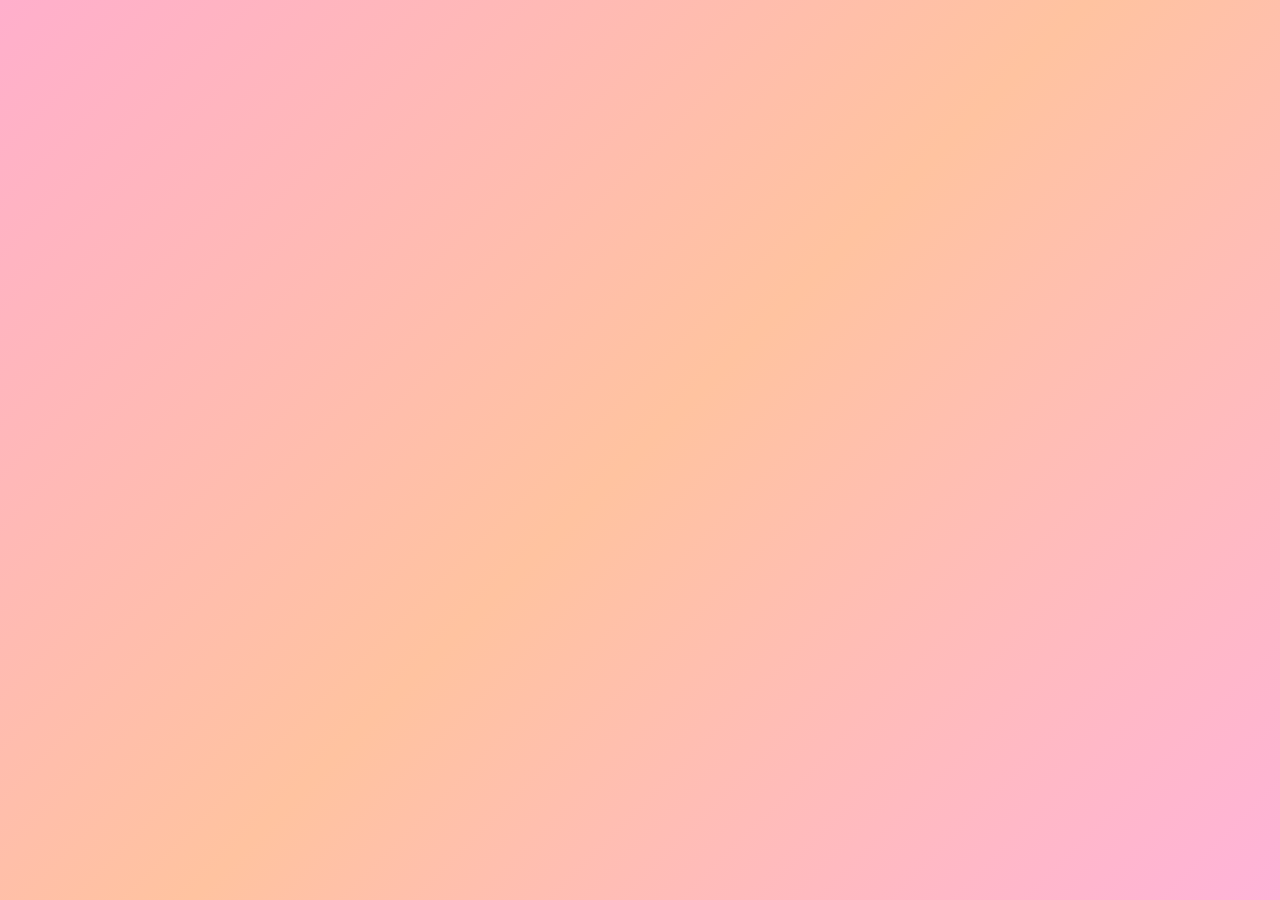
<file: index.html>
<!DOCTYPE html>
<html lang="en">
  <head>
    <meta charset="UTF-8" />
    <meta name="viewport" content="width=device-width, initial-scale=1.0" />
    <title>Assignments Title Page</title>
    <link rel="stylesheet" href="index.css" />
  </head>
  <body>
    <section class="tabs-container">
      <div class="tab" id="assignment1" style="--order: 1">Assignment 1</div>
      <div class="tab" id="assignment2" style="--order: 2">Assignment 2</div>
      <div class="tab" id="assignment3" style="--order: 3">Assignment 3</div>
      <div class="tab" id="assignment4" style="--order: 4">Assignment 4</div>
      <div class="tab" id="assignment5" style="--order: 5">Assignment 5</div>
      <div class="tab" id="assignment6" style="--order: 6">Assignment 6</div>
    </section>

    <div id="preview" class="preview"></div>
    <script src="index.js"></script>
  </body>
</html>
</file>
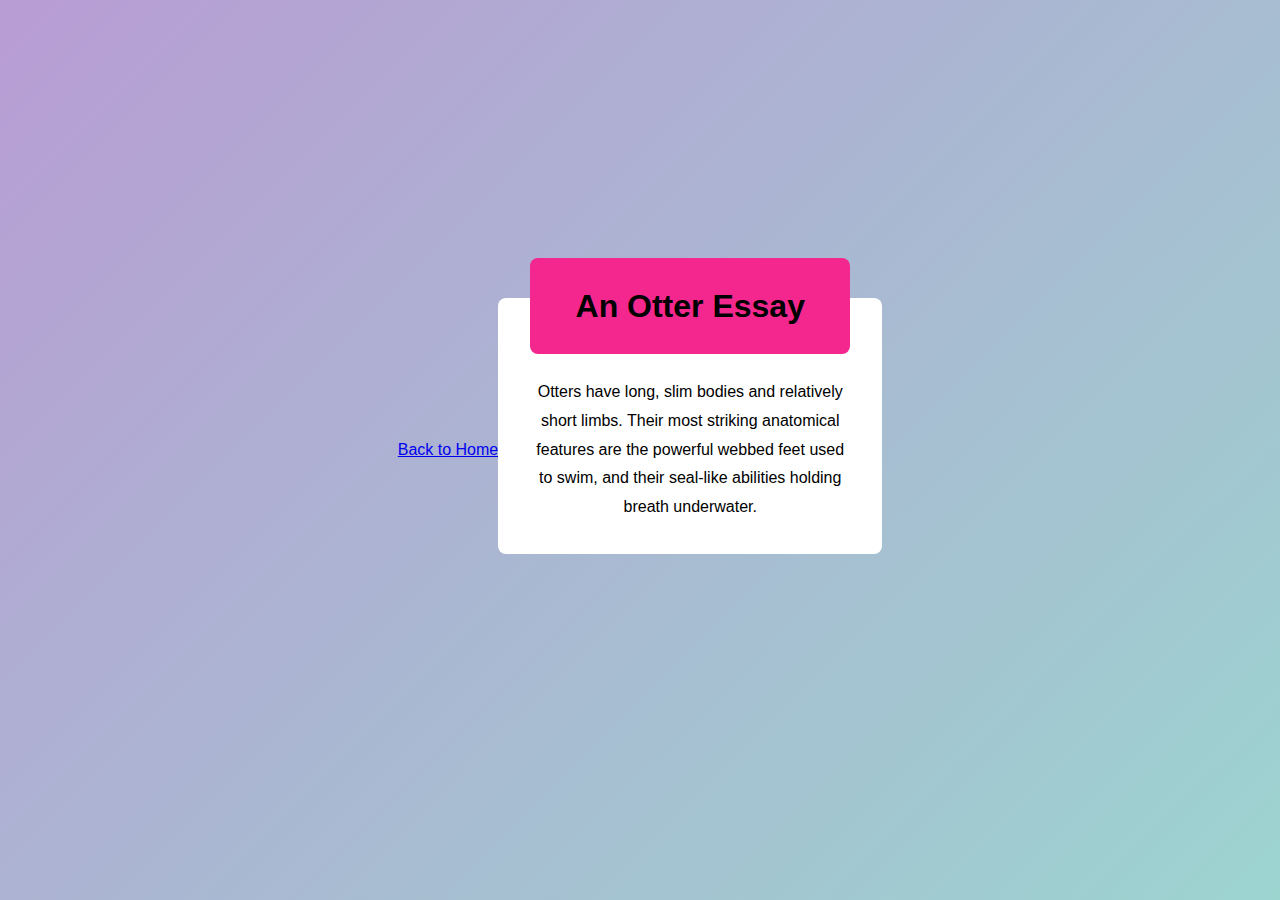
<file: assignment1.html>
<!DOCTYPE html>
<html lang="en">
  <head>
    <meta charset="UTF-8" />
    <meta name="viewport" content="width=*, initial-scale=1.0" />
    <title>OTTER</title>
    <link rel="stylesheet" href="assignment1.css" />
  </head>
  <body>
    <a href="index.html">Back to Home</a>
    <div class="card">
      <header class="card header">
        <h1>An Otter Essay</h1>
      </header>
      <main class="card-content">
        <p>
          Otters have long, slim bodies and relatively short limbs. Their most
          striking anatomical features are the powerful webbed feet used to
          swim, and their seal-like abilities holding breath underwater.
        </p>
      </main>
    </div>
  </body>
</html>
</file>
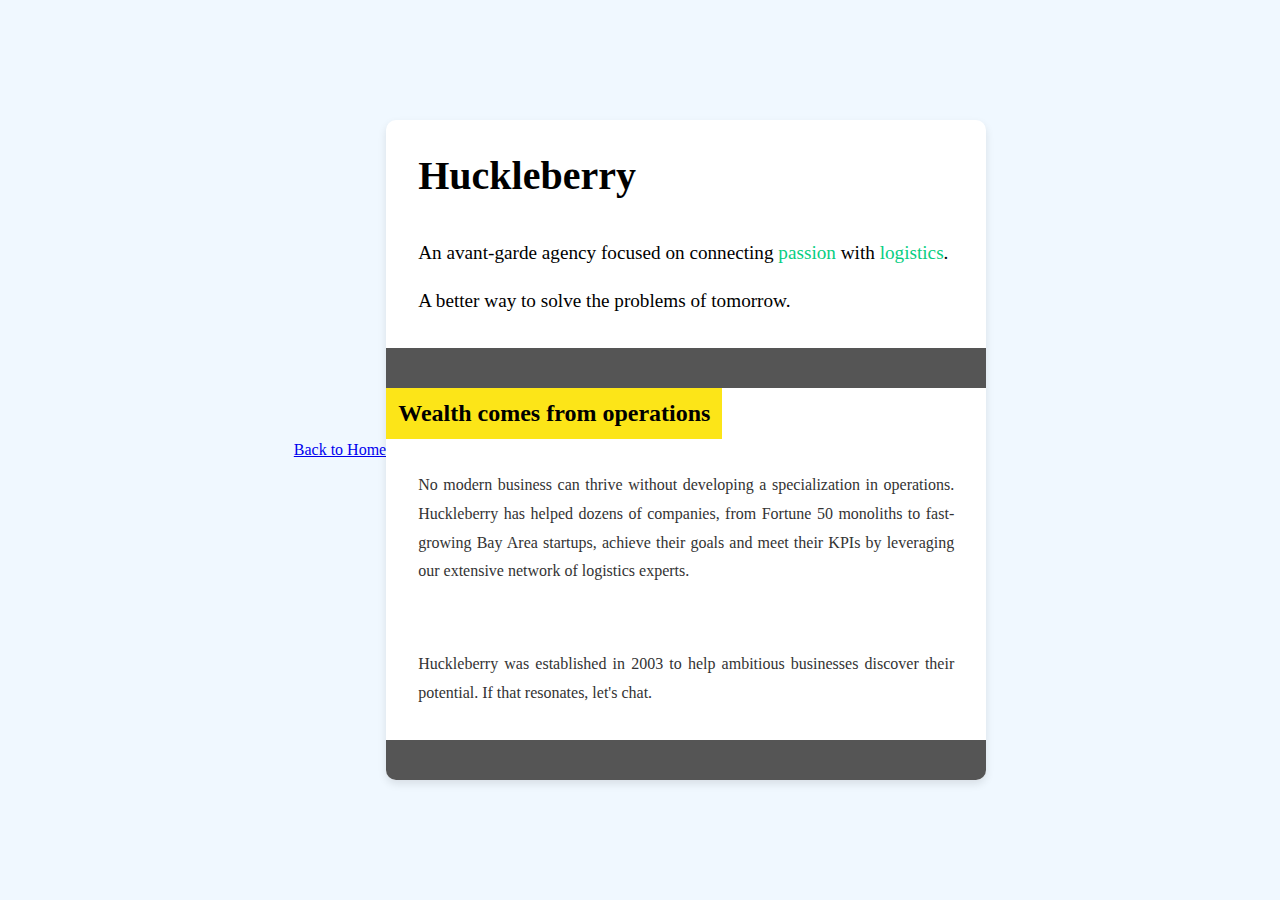
<file: assignment2.html>
<!DOCTYPE html>
<html lang="en">
  <head>
    <meta charset="UTF-8" />
    <meta name="viewport" content="width=device-width, initial-scale=1.0" />
    <title>HUCKLEBERRY</title>
    <link rel="stylesheet" href="assignment2.css" />
  </head>
  <body>
    <a href="index.html">Back to Home</a>

    <section class="container-main">
      <header class="container-header">
        <h1>Huckleberry</h1>
        <p>
          An avant-garde agency focused on connecting
          <span class="colored">passion</span> with
          <span class="colored">logistics</span>.
        </p>
        <p>A better way to solve the problems of tomorrow.</p>
      </header>

      <div class="grey-area"></div>

      <main>
        <section class="container-two">
          <h2>
            <span class="yellow-area"> Wealth comes from operations</span>
          </h2>
          <p>
            No modern business can thrive without developing a specialization in
            operations. Huckleberry has helped dozens of companies, from Fortune
            50 monoliths to fast-growing Bay Area startups, achieve their goals
            and meet their KPIs by leveraging our extensive network of logistics
            experts.
          </p>

          <p>
            Huckleberry was established in 2003 to help ambitious businesses
            discover their potential. If that resonates, let's chat.
          </p>
        </section>
        <div class="grey-area"></div>
      </main>
    </section>
  </body>
</html>
</file>
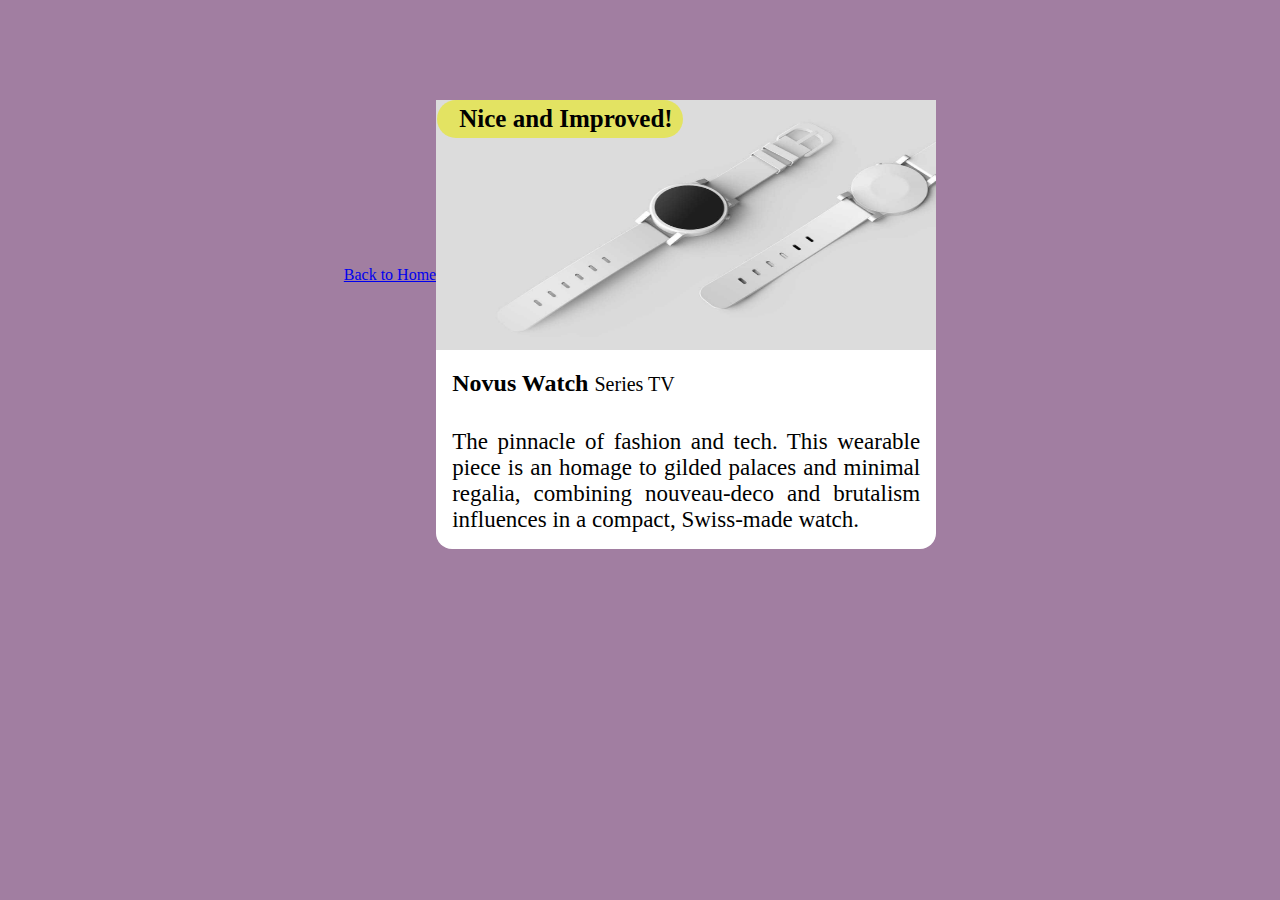
<file: assignment3.html>
<!DOCTYPE html>
<html lang="en">
  <head>
    <meta charset="UTF-8" />
    <meta name="viewport" content="width=device-width, initial-scale=1.0" />
    <title>WATCH DESIGN</title>
    <link rel="stylesheet" href="assignment3.css" />
  </head>
  <body>
    <a href="index.html">Back to Home</a>
    <div class="container">
      <div class="label">&nbsp Nice and Improved!</div>
      <div class="image">
        <img src="watch.jpg" alt="novus-watch" /> <br />
        <div class="text">
          <h2>Novus Watch <span>Series TV </span><br /></h2>
          <p>
            The pinnacle of fashion and tech. This wearable piece is an homage
            to gilded palaces and minimal regalia, combining nouveau-deco and
            brutalism influences in a compact, Swiss-made watch.
          </p>
        </div>
      </div>
    </div>
  </body>
</html>
</file>
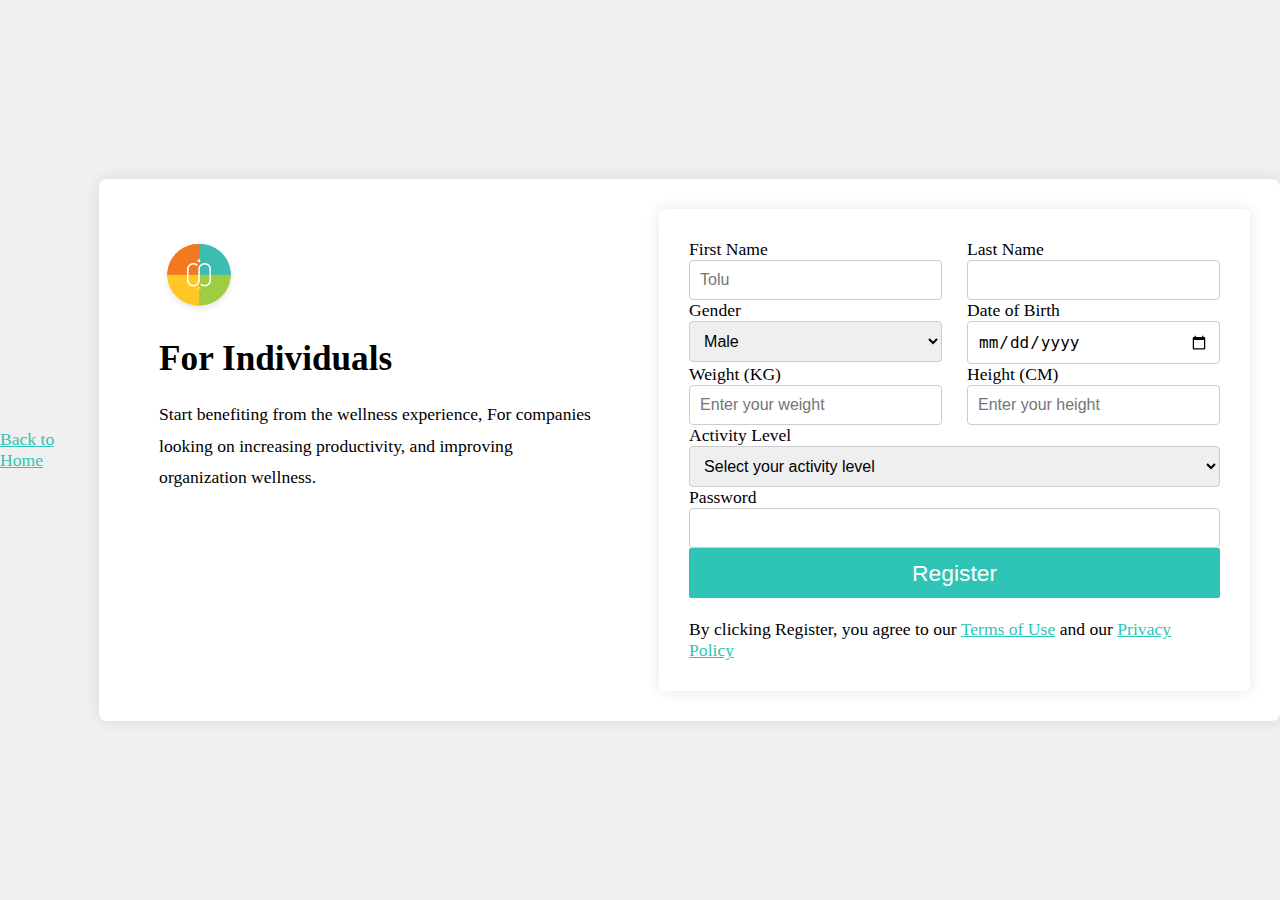
<file: assignment4.html>
<!DOCTYPE html>
<html lang="en">
  <head>
    <meta charset="UTF-8" />
    <meta name="viewport" content="width=device-width, initial-scale=1.0" />
    <title>FORM</title>
    <link rel="stylesheet" href="assignment4.css" />
  </head>
  <body>
    <a href="index.html">Back to Home</a>
    <div class="main-container">
      <div class="first-container">
        <img src="Logo.png" alt="LOGO" />
        <h1>For Individuals</h1>
        <p>
          Start benefiting from the wellness experience, For companies looking
          on increasing productivity, and improving organization wellness.
        </p>
      </div>
      <section id="form-info">
        <form action="">
          <div class="name-column">
            <div class="first-name">
              <label for="firstname">First Name</label>
              <input type="text" name="firstname" placeholder="Tolu" required />
            </div>
            <div class="last-name">
              <label for="lastname">Last Name</label>
              <input type="text" name="lastname" required />
            </div>
          </div>
          <div class="column2">
            <div class="gender">
              <label for="gender">Gender</label>
              <select id="gender" name="gender">
                <option value="male">Male</option>
                <option value="female">Female</option>
                <option value="other">Other</option>
              </select>
            </div>
            <div class="birth-date">
              <label for="dob">Date of Birth</label>
              <input type="date" id="dob" name="dob" />
            </div>
          </div>
          <div class="measurements">
            <div class="weight">
              <label for="weight">Weight (KG)</label>
              <input
                type="number"
                id="weight"
                name="weight"
                step="0.1"
                placeholder="Enter your weight"
                min="0"
              />
            </div>
            <div class="height">
              <label for="height">Height (CM)</label>
              <input
                type="number"
                id="height"
                name="height"
                step="0.1"
                placeholder="Enter your height"
                min="0"
              />
            </div>
          </div>
          <div class="act-lvl">
            <label for="activity-level">Activity Level</label>
            <select id="activity-level" name="activity-level">
              <option value="" disabled selected>
                Select your activity level
              </option>
              <option value="sedentary">
                Sedentary (little or no exercise)
              </option>
              <option value="lightly-active">
                Lightly active (light exercise/sports 1-3 days a week)
              </option>
              <option value="moderately-active">
                Moderately active (moderate exercise/sports 3-5 days a week)
              </option>
              <option value="very-active">
                Very active (hard exercise/sports 6-7 days a week)
              </option>
              <option value="extra-active">
                Extra active (very hard exercise or a physical job)
              </option>
              <option value="sedentary">
                Sedentary (little or no exercise)
              </option>
            </select>
          </div>
          <div class="pswrd">
            <label for="password">Password</label>
            <input type="password" id="password" name="password" required />
          </div>
          <button type="submit">Register</button>
        </form>
        &nbsp &nbsp

        <p>
          By clicking Register, you agree to our
          <a href="">Terms of Use</a>
          and our
          <a href="">Privacy Policy</a>
        </p>
      </section>
    </div>
  </body>
</html>
</file>
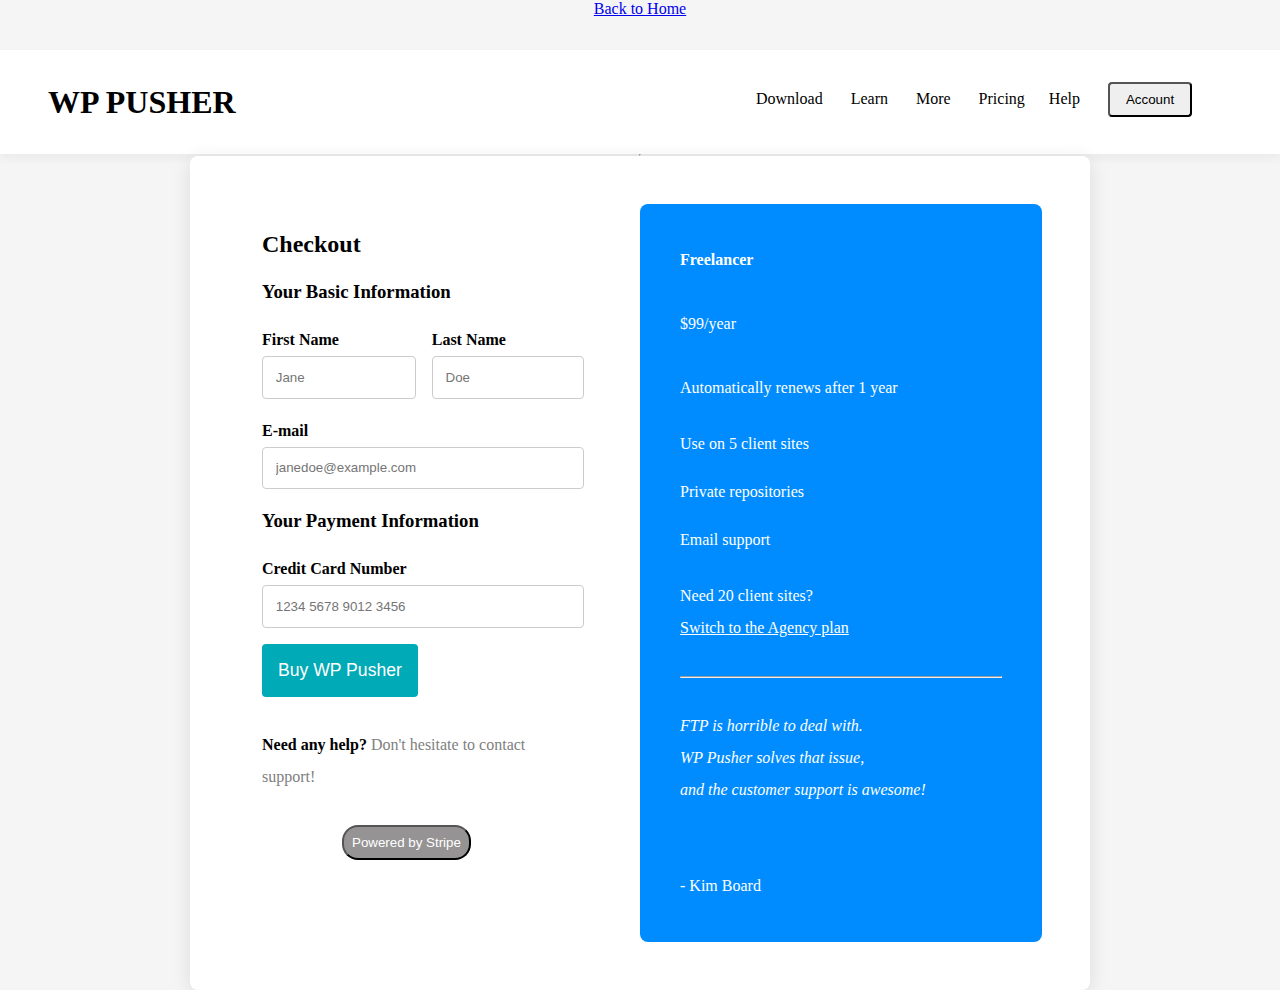
<file: assignment5.html>
<!DOCTYPE html>

<html lang="en">
  <head>
    <meta charset="UTF-8" />

    <meta name="viewport" content="width=device-width, initial-scale=1.0" />

    <title>WP-PUSHER -ASSIGNMENT 5</title>
  </head>

  <link rel="stylesheet" href="assignment5.css" />

  <body>
    <a href="index.html">Back to Home</a>

    <header class="pusher-header">
      <h1>WP PUSHER</h1>

      <p>
        Download &nbsp; &nbsp; &nbsp; Learn &nbsp; &nbsp; &nbsp; More &nbsp;
        &nbsp; &nbsp; Pricing &nbsp;&nbsp; &nbsp; Help &nbsp; &nbsp; &nbsp;

        <button>Account</button>
      </p>
    </header>

    <hr />

    <section class="container">
      <section class="container1">
        <h2>Checkout</h2>

        <div class="checkout">
          <h3>Your Basic Information</h3>

          <div class="info">
            <div>
              <label for="firstname">First Name</label>

              <input type="text" name="firstname" placeholder="Jane" required />
            </div>

            <div>
              <label for="lastname">Last Name</label>

              <input type="text" name="lastname" placeholder="Doe" required />
            </div>
          </div>

          <p>
            <label for="email">E-mail</label>

            <input
              type="email"
              name="email"
              placeholder="janedoe@example.com"
              required
            />
          </p>

          <h3>Your Payment Information</h3>

          <p>
            <label for="card-number">Credit Card Number</label>

            <input
              type="text"
              id="card-number"
              name="card-number"
              placeholder="1234 5678 9012 3456"
              maxlength="19"
              required
            />
          </p>

          <button class="wp-button">Buy WP Pusher</button>

          <br />

          <br />

          <p>
            <strong>Need any help? </strong
            ><span
              >Don't hesitate to contact <br />

              support!</span
            >
          </p>

          <br />

          <button class="stripe-button">Powered by Stripe</button>
        </div>
      </section>

      <section class="divider">
        <h4>Freelancer</h4>

        <br />

        <p>
          $99/year<br />
          <br />Automatically renews after 1 year
        </p>

        <ul>
          <li>Use on 5 client sites</li>

          <li>Private repositories</li>

          <li>Email support</li>
        </ul>

        <p>
          Need 20 client sites? <br />

          <a href="#">Switch to the Agency plan</a>
        </p>

        <br />

        <hr />

        <br />

        <p class="italic">
          FTP is horrible to deal with. <br />

          WP Pusher solves that issue, <br />

          and the customer support is awesome!
        </p>

        <br /><br />

        <p>- Kim Board</p>
      </section>
    </section>
  </body>
</html>
</file>
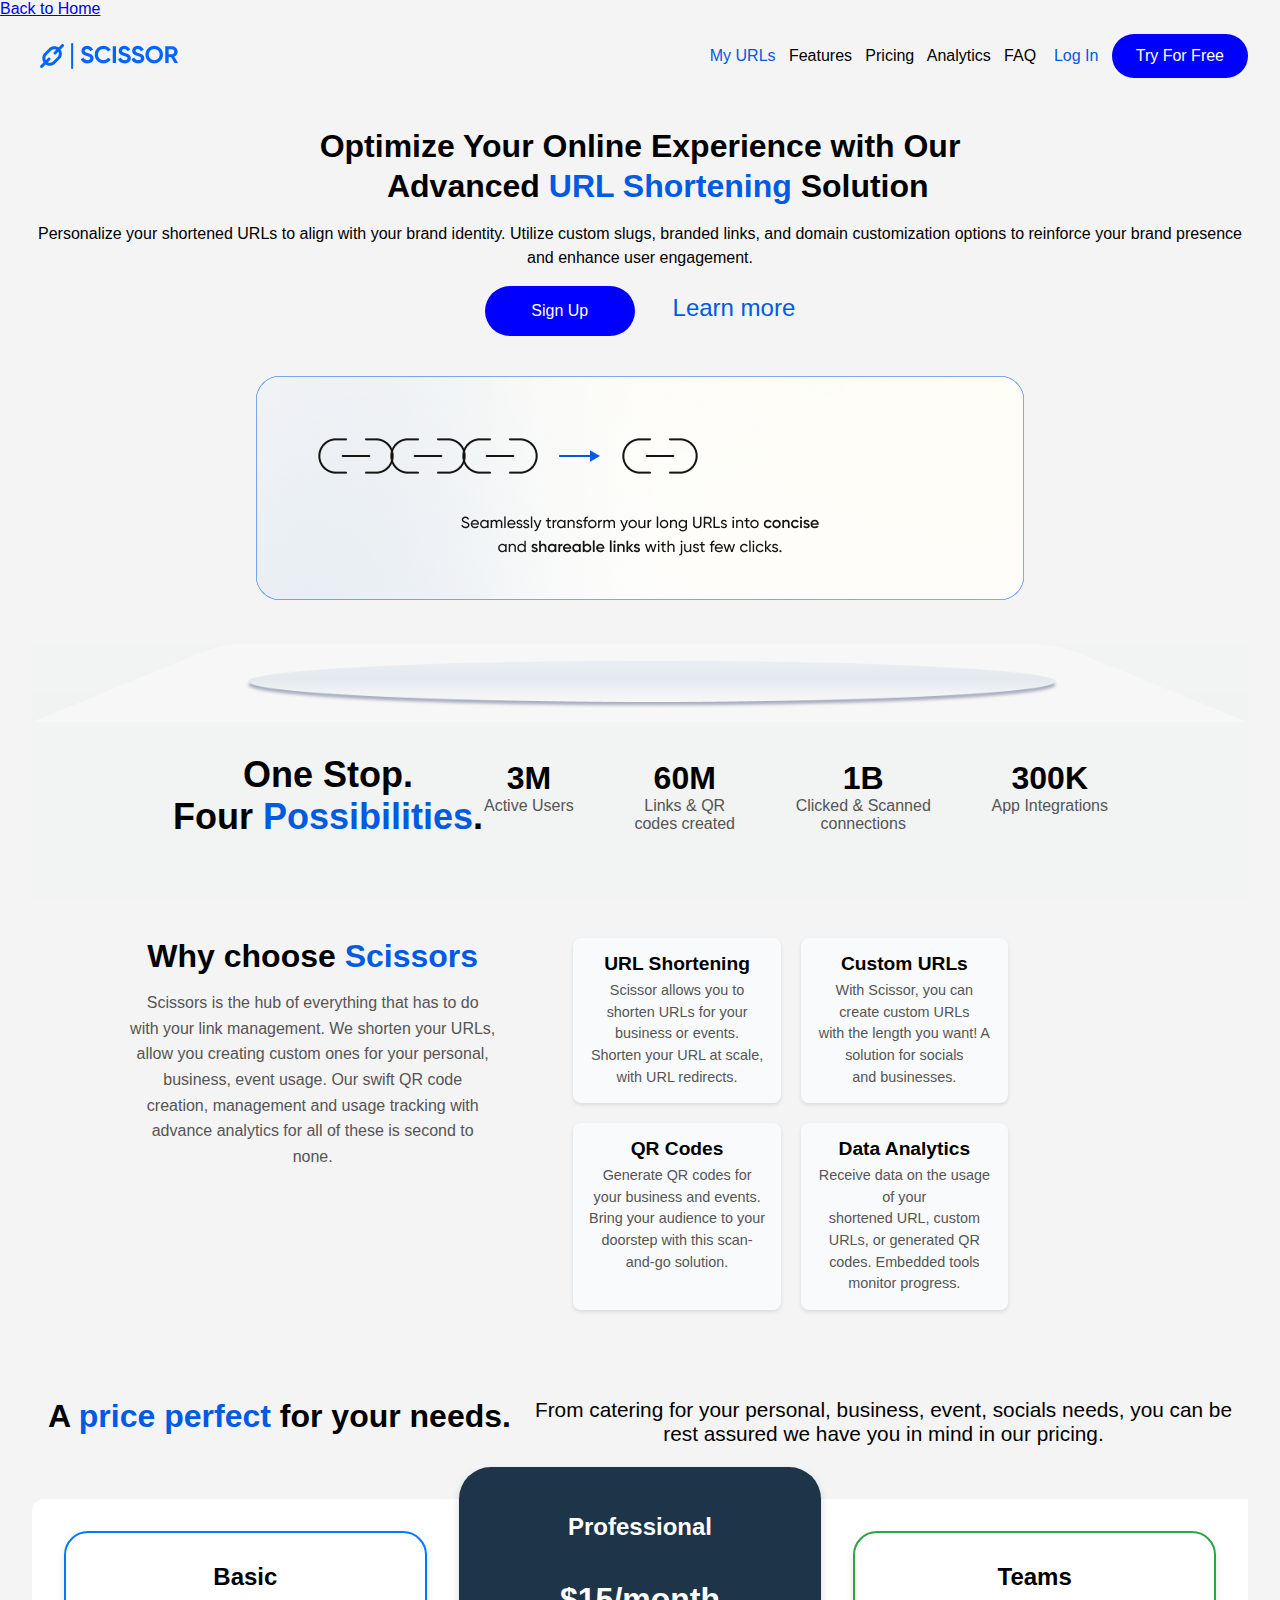
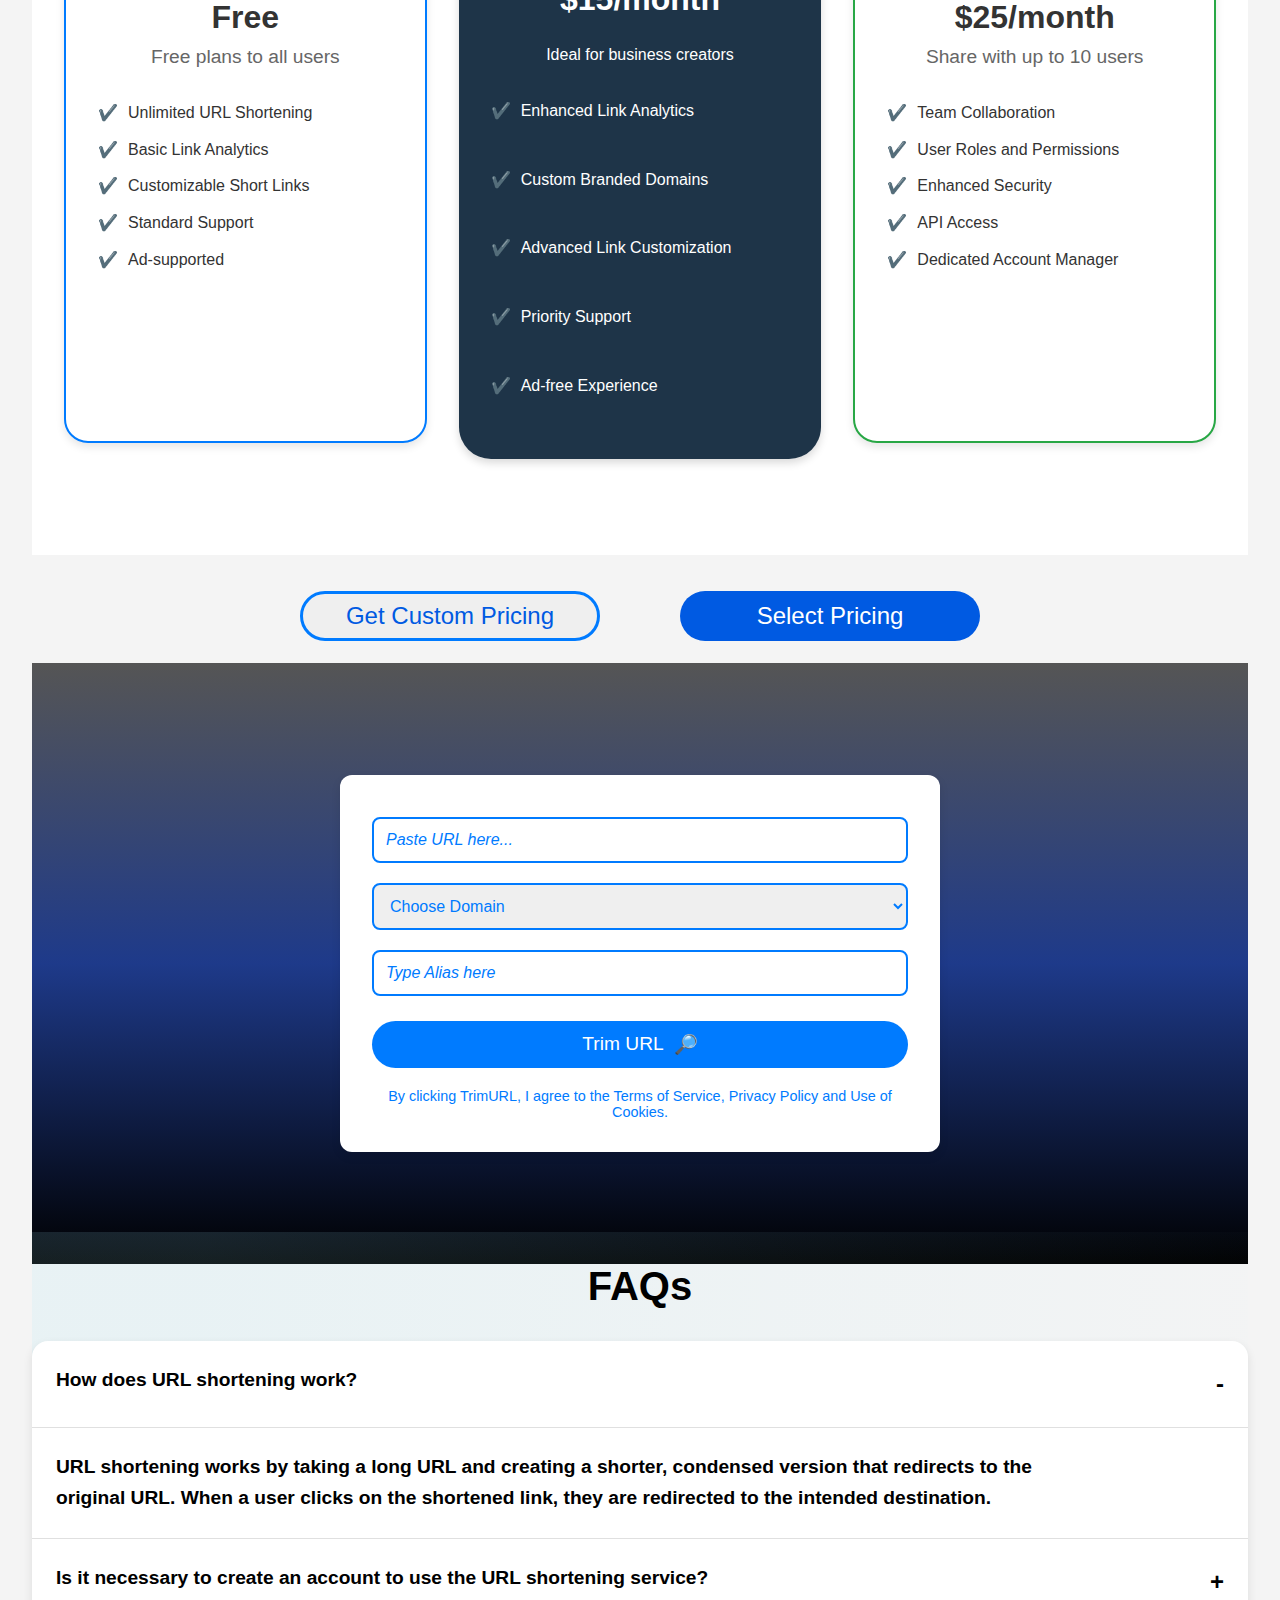
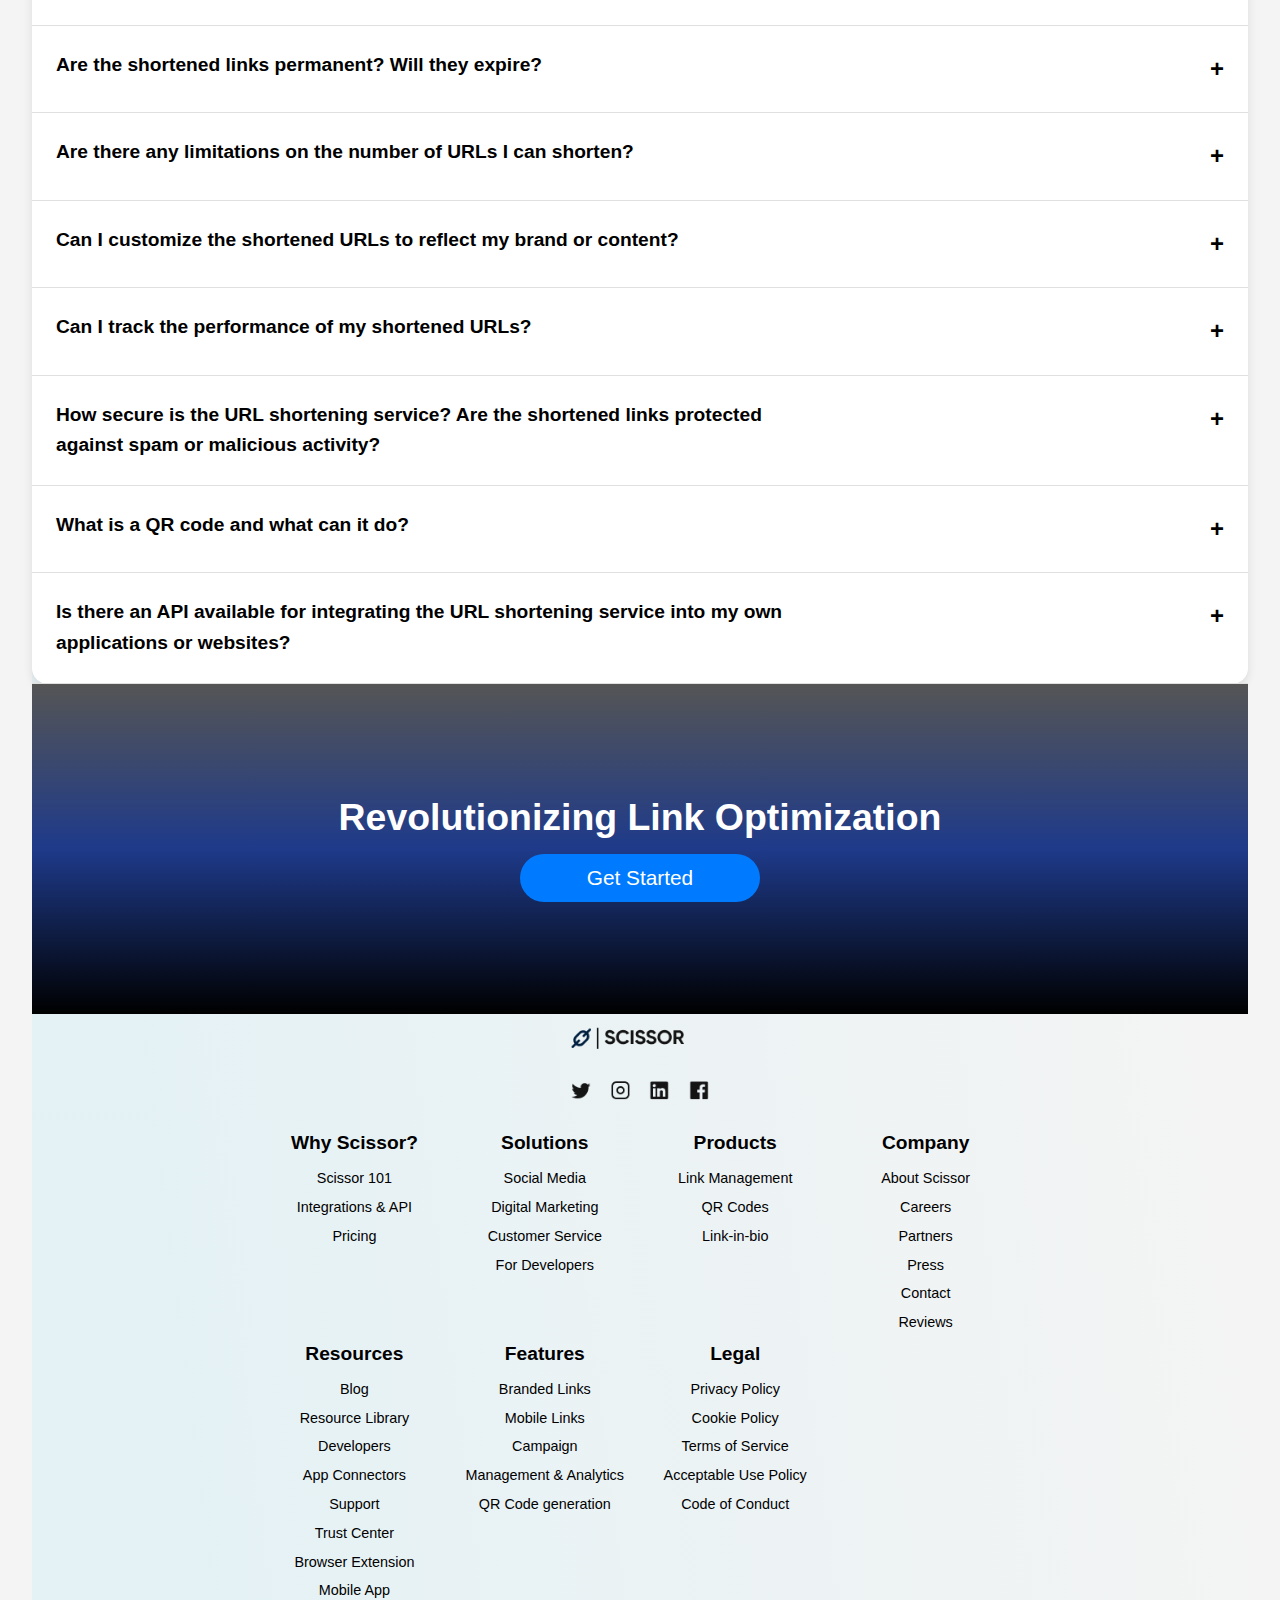
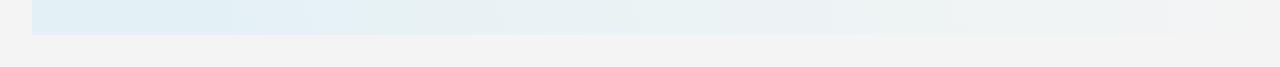
<file: assignment6.html>
<!DOCTYPE html>
<html lang="en">
  <head>
    <meta charset="UTF-8" />
    <meta name="viewport" content="width=device-width, initial-scale=1.0" />
    <title>SCISSORS - ASSIGNMENT 6</title>
    <link rel="stylesheet" href="assignment6.css" />
  </head>
  <body>
    <a href="index.html">Back to Home</a>
    <header>
      <div class="header-section">
        <img src="scissor.png" alt="Scissors Logo" />
        <p>
          <a href="#my-urls">My URLs</a> &nbsp; Features &nbsp; Pricing &nbsp;
          Analytics &nbsp; FAQ &nbsp;&nbsp; <a href="#login">Log In</a> &nbsp;
          <button>Try For Free</button>
        </p>
      </div>
    </header>

    <main>
      <div class="hero-section">
        <h1>
          Optimize Your Online Experience with Our <br />
          &nbsp;&nbsp;&nbsp;&nbsp;Advanced
          <a href="">URL Shortening</a> Solution
        </h1>
        <div class="sub-paragraph">
          <p>
            Personalize your shortened URLs to align with your brand identity.
            Utilize custom slugs, branded links, and domain customization
            options to reinforce your brand presence and enhance user
            engagement.
          </p>
        </div>
        <div class="register">
          <button>Sign Up</button>
          <a href=""> &nbsp;&nbsp; &nbsp;&nbsp;Learn more</a>
        </div>
        <div class="frame">
          <img src="Frame 29546.png" alt="description-image" />
        </div>
        <div class="vector-image">
          <img src="Group 3.png" alt="vector" />
        </div>
        <div class="activity-container">
          <div class="possibility">
            <h2>
              One Stop. <br />
              Four <span>Possibilities</span>.
            </h2>
          </div>

          <div class="details">
            <div class="stat">
              <h2 class="number">3M</h2>
              <p class="label">Active Users</p>
            </div>

            <div class="stat">
              <h2 class="number">60M</h2>
              <p class="label">
                Links & QR <br />
                codes created
              </p>
            </div>

            <div class="stat">
              <h2 class="number">1B</h2>
              <p class="label">
                Clicked & Scanned <br />
                connections
              </p>
            </div>

            <div class="stat">
              <h2 class="number">300K</h2>
              <p class="label">App Integrations</p>
            </div>
          </div>
        </div>
        <div class="reason">
          <div class="why-scissors">
            <h3>Why choose <span>Scissors</span></h3>
            <p>
              Scissors is the hub of everything that has to do <br />
              with your link management. We shorten your URLs, <br />
              allow you creating custom ones for your personal, <br />
              business, event usage. Our swift QR code <br />
              creation, management and usage tracking with <br />advance
              analytics for all of these is second to <br />none.
            </p>
          </div>
          <div class="stacked-items">
            <div class="stacked-item">
              <div class="stacked-item-content">
                <h3>URL Shortening</h3>
                <p>
                  Scissor allows you to shorten URLs for your <br />
                  business or events. Shorten your URL at scale, <br />
                  with URL redirects.
                </p>
              </div>
            </div>

            <div class="stacked-item">
              <div class="stacked-item-content">
                <h3>Custom URLs</h3>
                <p>
                  With Scissor, you can create custom URLs <br />
                  with the length you want! A solution for socials <br />
                  and businesses.
                </p>
              </div>
            </div>

            <div class="stacked-item">
              <div class="stacked-item-content">
                <h3>QR Codes</h3>
                <p>
                  Generate QR codes for your business and events. <br />
                  Bring your audience to your <br />
                  doorstep with this scan-and-go solution.
                </p>
              </div>
            </div>

            <div class="stacked-item">
              <div class="stacked-item-content">
                <h3>Data Analytics</h3>
                <p>
                  Receive data on the usage of your <br />
                  shortened URL, custom URLs, or generated QR <br />
                  codes. Embedded tools monitor progress.
                </p>
              </div>
            </div>
          </div>
        </div>
        <div class="pricing">
          <h3>A <span>price perfect </span>for your needs.</h3>
          <p>
            From catering for your personal, business, event, socials needs, you
            can be <br />
            rest assured we have you in mind in our pricing.
          </p>
        </div>
        <div class="payment-plan">
          <div class="basic">
            <p class="payment-title">Basic</p>
            <h3 class="payment-price">Free</h3>
            <p class="payment-description">Free plans to all users</p>
            <ul class="list">
              <li>Unlimited URL Shortening</li>
              <li>Basic Link Analytics</li>
              <li>Customizable Short Links</li>
              <li>Standard Support</li>
              <li>Ad-supported</li>
            </ul>
          </div>

          <div class="professional">
            <p class="payment-title">Professional</p>
            <h3>$15/month</h3>
            <p>Ideal for business creators</p>
            <ul class="list">
              <li>Enhanced Link Analytics</li>
              <li>Custom Branded Domains</li>
              <li>Advanced Link Customization</li>
              <li>Priority Support</li>
              <li>Ad-free Experience</li>
            </ul>
          </div>

          <div class="teams">
            <p class="payment-title">Teams</p>

            <h3 class="payment-price">$25/month</h3>

            <p class="payment-description">Share with up to 10 users</p>

            <ul class="list">
              <li>Team Collaboration</li>
              <li>User Roles and Permissions</li>
              <li>Enhanced Security</li>
              <li>API Access</li>
              <li>Dedicated Account Manager</li>
            </ul>
          </div>
        </div>
        <div class="purchase-button">
          <div class="custom">
            <button>Get Custom Pricing</button>
          </div>
          <div class="select">
            <button>Select Pricing</button>
          </div>
        </div>
        <div class="dark-section">
          <div class="url-container">
            <input
              type="url"
              class="url-input"
              placeholder="Paste URL here..."
            />
            <select class="domain-select">
              <option>Choose Domain</option>
            </select>
            <input
              type="text"
              class="alias-input"
              placeholder="Type Alias here"
            />
            <button class="trim-button">
              Trim URL <span class="icon">&#x1F50E;</span>
            </button>
            <p class="terms">
              By clicking TrimURL, I agree to the
              <a href="#">Terms of Service</a>,
              <a href="#">Privacy Policy</a> and Use of Cookies.
            </p>
          </div>
        </div>
        <div class="faq-section">
          <h2 class="faq-title">FAQs</h2>
          <div class="faq-container">
            <div class="faq-item">
              <button class="faq-question">
                How does URL shortening work?
                <span class="faq-icon">-</span>
              </button>
            </div>
            <div class="faq-item">
              <button class="faq-question">
                URL shortening works by taking a long URL and creating a
                shorter, condensed version that redirects to the <br />
                original URL. When a user clicks on the shortened link, they are
                redirected to the intended destination.
              </button>
            </div>

            <div class="faq-item">
              <button class="faq-question">
                Is it necessary to create an account to use the URL shortening
                service?
                <span class="faq-icon">+</span>
              </button>
            </div>
            <div class="faq-item">
              <button class="faq-question">
                Are the shortened links permanent? Will they expire?
                <span class="faq-icon">+</span>
              </button>
            </div>
            <div class="faq-item">
              <button class="faq-question">
                Are there any limitations on the number of URLs I can shorten?
                <span class="faq-icon">+</span>
              </button>
            </div>
            <div class="faq-item">
              <button class="faq-question">
                Can I customize the shortened URLs to reflect my brand or
                content?
                <span class="faq-icon">+</span>
              </button>
            </div>
            <div class="faq-item">
              <button class="faq-question">
                Can I track the performance of my shortened URLs?
                <span class="faq-icon">+</span>
              </button>
            </div>
            <div class="faq-item">
              <button class="faq-question">
                How secure is the URL shortening service? Are the shortened
                links protected <br />
                against spam or malicious activity?
                <span class="faq-icon">+</span>
              </button>
            </div>
            <div class="faq-item">
              <button class="faq-question">
                What is a QR code and what can it do?
                <span class="faq-icon">+</span>
              </button>
            </div>
            <div class="faq-item">
              <button class="faq-question">
                Is there an API available for integrating the URL shortening
                service into my own <br />
                applications or websites?
                <span class="faq-icon">+</span>
              </button>
            </div>
          </div>
        </div>
        <div class="get-started">
          <div class="get-started-header">
            <h3>Revolutionizing Link Optimization</h3>
          </div>
          <div class="click-me">
            <button>Get Started</button>
          </div>
        </div>
        <footer>
          <!-- Image on the top left -->
          <img src="Frame 1000001714.png" alt="socials" />

          <div class="footer">
            <div class="footer-top">
              <div class="footer-column">
                <h4>Why Scissor?</h4>
                <ul>
                  <li>Scissor 101</li>
                  <li>Integrations & API</li>
                  <li>Pricing</li>
                </ul>
              </div>
              <div class="footer-column">
                <h4>Solutions</h4>
                <ul>
                  <li>Social Media</li>
                  <li>Digital Marketing</li>
                  <li>Customer Service</li>
                  <li>For Developers</li>
                </ul>
              </div>
              <div class="footer-column">
                <h4>Products</h4>
                <ul>
                  <li>Link Management</li>
                  <li>QR Codes</li>
                  <li>Link-in-bio</li>
                </ul>
              </div>
              <div class="footer-column">
                <h4>Company</h4>
                <ul>
                  <li>About Scissor</li>
                  <li>Careers</li>
                  <li>Partners</li>
                  <li>Press</li>
                  <li>Contact</li>
                  <li>Reviews</li>
                </ul>
              </div>
            </div>

            <div class="footer-bottom">
              <div class="footer-column">
                <h4>Resources</h4>
                <ul>
                  <li>Blog</li>
                  <li>Resource Library</li>
                  <li>Developers</li>
                  <li>App Connectors</li>
                  <li>Support</li>
                  <li>Trust Center</li>
                  <li>Browser Extension</li>
                  <li>Mobile App</li>
                </ul>
              </div>
              <div class="footer-column">
                <h4>Features</h4>
                <ul>
                  <li>Branded Links</li>
                  <li>Mobile Links</li>
                  <li>Campaign</li>
                  <li>Management & Analytics</li>
                  <li>QR Code generation</li>
                </ul>
              </div>
              <div class="footer-column">
                <h4>Legal</h4>
                <ul>
                  <li>Privacy Policy</li>
                  <li>Cookie Policy</li>
                  <li>Terms of Service</li>
                  <li>Acceptable Use Policy</li>
                  <li>Code of Conduct</li>
                </ul>
              </div>
            </div>
          </div>
        </footer>
      </div>
    </main>
  </body>
</html>
</file>
<file: index.css>
* {
  margin: 0;
  padding: 0;
  box-sizing: border-box;
}

body {
  display: flex;
  align-items: center;
  justify-content: center;
  min-height: 100vh;
  font-family: Arial, sans-serif;
  background: linear-gradient(135deg, #ffafcc, #ffc3a0, #ffb3d9);
  background-size: cover;
}

.tabs-container {
  display: grid;
  grid-template-columns: repeat(2, 1fr); 
  grid-gap: 20px;
  width: 80%;
  max-width: 900px;
  margin: auto;
  justify-items: center;
}

.tab {
  width: 200px;
  height: 100px;
  display: flex;
  align-items: center;
  justify-content: center;
  font-size: 1.2rem;
  font-weight: bold;
  color: #ffffff;
  border-radius: 8px;
  cursor: pointer;
  transition: transform 0.3s ease, box-shadow 0.3s ease;
  opacity: 0;
  transform: translateY(30px);
  animation: fadeInUp 0.6s ease forwards;
  animation-delay: calc(var(--order) * 0.2s);
}

#assignment1 {
  background-color: #1a1a2e;
}

#assignment2 {
  background-color: #b8336a;
}

#assignment3 {
  background-color: #16c79a;
}

#assignment4 {
  background-color: #a17f1e;
}

#assignment5 {
  background-color: #ff758f;
}

#assignment6 {
  background-color: #ffdfba;
}

/* Hover */
.tab:hover {
  transform: translateY(-5px);
  box-shadow: 0px 8px 15px rgba(0, 0, 0, 0.2);
}

/* Animation keyframes */
@keyframes fadeInUp {
  0% {
    opacity: 0;
    transform: translateY(30px);
  }
  100% {
    opacity: 1;
    transform: translateY(0);
  }
}

/* Responsiveness for smaller screens */
@media (max-width: 768px) {
  .tabs-container {
    grid-template-columns: 1fr; 
  }
  .tab {
    width: 150px;
    height: 80px;
    font-size: 1rem;
  }
}

@media (max-width: 480px) {
  .tab {
    width: 120px;
    height: 70px;
    font-size: 0.9rem;
  }
}
</file>
<file: assignment1.css>
* {
  padding: 0;
  margin: 0;
  box-sizing: border-box;
}

body {
  display: flex;
  justify-content: center;
  align-items: center;
  background: linear-gradient(
    135deg,
    rgba(166, 131, 201, 0.8),
    rgba(131, 201, 196, 0.8)
  );
  min-height: 100vh;
  font-family: Verdana, Geneva, Tahoma, sans-serif;
}
.card {
  text-align: center;
  overflow: hidden;
  background-color: white;
  padding-top: 3rem;
  line-height: 2em;
  overflow: hidden;
  width: 24em;
  position: relative;
  overflow: visible;
  padding-top: 3rem;
  border-radius: 0.5em;
  margin-bottom: 3em;
}
.card header {
  background-color: #f3278d;
  position: absolute;
  top: -0.5em;
  left: 50%;
  margin-top: -2rem;
  width: 90%;
  transform: translateX(-50%);
  color: black;
  text-align: center;
  padding: 1rem;
  width: 20em;
  z-index: 1;
  height: 6em;
  align-content: center;
}
.card-content {
  padding: 2rem;
  line-height: 1.8rem;
}
.card-content p {
  text-align: center;
}
/* Mobile Responsiveness */
@media (max-width: 600px) {
  .card {
    padding: 1.5rem;
    width: 90%;
  }

  .card-header h1 {
    font-size: 1.5em;
  }

  .card-content p {
    font-size: 1em;
    line-height: 1.5em;
  }
}

/* Tablet Responsiveness */
@media (min-width: 600px) and (max-width: 1024px) {
  .card {
    padding: 2rem;
    width: 80%;
  }

  .card-header h1 {
    font-size: 1.8em;
  }

  .card-content p {
    font-size: 1.1em;
    line-height: 1.6em;
  }
}
</file>
<file: assignment2.css>
* {
  padding: 0;
  margin: 0;
  box-sizing: border-box;
}

body {
  font-family: Georgia, "Times New Roman", Times, serif;
  background-color: aliceblue;
  display: flex;
  justify-content: center;
  align-items: center;
  min-height: 100vh;
  padding: 1em;
}

.container-main {
  background-color: white;
  max-width: 600px;
  width: 100%;
  border-radius: 10px;
  overflow: hidden;
  box-shadow: 0 4px 8px rgba(0, 0, 0, 0.1);
}

.container-header {
  padding: 2em;
}

.container-header h1 {
  font-size: 2.5em;
  color: black;
  margin-bottom: 1em;
}

.container-header p {
  font-size: 1.2em;
  margin-top: 1em;
  line-height: 1.5em;
}

.colored {
  color: rgb(7, 206, 130);
}

.grey-area {
  background-color: #555;
  height: 2.5em;
}

.yellow-area {
  background-color: rgb(252, 229, 24);
  padding: 0.5em;
  display: inline-block;
}

.container-two p {
  font-size: 1em;
  line-height: 1.8em;
  color: #333;
  text-align: justify;
  padding: 2em;
}

/* Mobile Responsiveness*/

@media (max-width: 600px) {
  .container-main {
    max-width: 100%;
    padding: 1rem;
  }

  .container-header h1 {
    font-size: 2em;
  }

  .container-header p {
    font-size: 1em;
  }

  .grey-area {
    height: 1.5em;
    margin: 1.5em 0;
  }

  .yellow-area {
    font-size: 0.9em;
    padding: 0.5rem;
  }

  .container-two p {
    font-size: 0.9em;
    line-height: 1.5em;
    padding: 1.5em;
  }
}

/* Tablet Responsiveness */

@media (min-width: 600px) and (max-width: 1024px) {
  .container-header h1 {
    font-size: 2.2em;
  }

  .container-header p,
  .container-two p {
    font-size: 1.1em;
  }

  .container-main {
    padding: 1.5rem;
  }

  .grey-area {
    height: 2em;
  }

  .yellow-area {
    font-size: 1em;
    padding: 0.6rem;
  }
}
</file>
<file: assignment3.css>
* {
  margin: 0;
  padding: 0;
  box-sizing: border-box;
}
body {
  background-color: rgb(161, 126, 161);
  font-family: Cambria, Cochin, Georgia, Times, "Times New Roman", serif;
  display: flex;
  flex: 1;
  align-items: center;
  justify-content: center;
}
.label {
  background-color: rgba(231, 231, 24, 0.623);
  font-weight: bolder;
  font-size: 25px;
  border-radius: 30px;
  padding: 5px 10px;
  position: absolute;
  top: -0.5px;
  left: 0.5px;
}
.container .image img {
  width: 500px;
  height: 250px;
}
.container .image {
  width: 500px;
}
.container .image p {
  font-size: 23px;
  padding: 1rem;
  text-align: justify;
}
.container .image h2 {
  padding: 1rem;
}
.container .image span {
  font-weight: lighter;
  font-size: 20px;
}
.container {
  display: flex;
  align-items: center;
  justify-content: center;
  margin-top: 100px;
  background-color: #fff;
  border-radius: 1rem;
  position: relative;
}
/* Mobile Responsiveness */

@media (max-width: 768px) {
  .container {
    flex-direction: column;
    margin-top: 50px;
    padding: 1rem;
  }

  .container .image {
    width: 100%;
  }

  .container .image img {
    width: 100%;
    height: auto;
  }

  .container .image p {
    font-size: 18px;
  }

  .container .image h2 {
    font-size: 22px;
  }

  .container .image span {
    font-size: 18px;
  }

  .label {
    font-size: 18px;
    padding: 3px 8px;
  }
}
</file>
<file: assignment4.css>
* {
  margin: 0;
  padding: 0;
  box-sizing: border-box;
}

body {
  font-family: Georgia, "Times New Roman", Times, serif;
  display: flex;
  align-items: center;
  justify-content: center;
  min-height: 100vh;
  background-color: #f0f0f0;
  font-size: 1.1rem;
}

.main-container {
  display: flex;
  align-items: flex-start;
  justify-content: center;
  gap: 30px;
  padding: 30px;
  background-color: #fff;
  box-shadow: 0 0 15px rgba(0, 0, 0, 0.1);
  border-radius: 8px;
}

.first-container {
  max-width: 500px;
  padding: 30px;
  display: flex;
  flex-direction: column;
  gap: 20px;
}

.first-container p {
  line-height: 1.8;
}

#form-info {
  max-width: 620px;
  padding: 30px;
  background-color: #ffffff;
  box-shadow: 0 0 15px rgba(0, 0, 0, 0.1);
  border-radius: 6px;
}

button {
  color: white;
  cursor: pointer;
  width: 100%;
  height: 50px;
  background: #2ec4b6;
  border-radius: 2px;
  border: none;
  font-size: 1.3em;
}

button:hover {
  background-color: rgb(0, 162, 255);
}

img {
  width: 80px;
  height: 80px;
}

input[type="text"],
input[type="date"],
input[type="number"],
input[type="password"],
select {
  width: 100%;
  padding: 10px;
  border: 1px solid #ccc;
  border-radius: 4px;
  font-size: 1rem;
}

.name-column,
.column2,
.measurements {
  display: flex;
  gap: 25px;
  flex-wrap: wrap;
}

.name-column div,
.column2 div,
.measurements div {
  flex: 1;
}

.act-lvl,
.pswrd {
  width: 100%;
}

a {
  color: #2ec4b6;
  text-decoration: underline;
}

a:hover {
  text-decoration: underline;
}

/*for smaller screens */
@media (max-width: 767px) {
  .main-container {
    flex-direction: column;
    align-items: center;
    padding: 20px;
  }

  .first-container,
  #form-info {
    max-width: 100%;
    padding: 20px;
  }

  #form-info {
    margin-top: 20px;
  }

  button {
    width: 100%;
  }
}
</file>
<file: assignment5.css>
* {
  padding: 0;

  margin: 0;

  box-sizing: border-box;
}

body {
  font-family: Georgia, Times, "Times New Roman", serif;

  background-color: #f5f5f5;

  display: flex;

  flex-direction: column;

  justify-content: flex-start;

  align-items: center;

  min-height: 100vh;
}

.pusher-header {
  width: 100%;

  background-color: white;

  padding: 1rem 2rem;

  display: flex;

  justify-content: space-between;

  align-items: center;

  box-shadow: 0 4px 10px rgba(0, 0, 0, 0.05); 

  margin-top: 2rem;
}
.pusher-header p{
  width: 476px;
  height: 40px;
  top: 28px;
  left: 924px;
  gap: 2px;
  justify-content: space-between;

}

.pusher-header button {
  padding: 0.5rem 1rem;

  border-radius: 4px;

  cursor: pointer;
}

.container {
  display: flex;

  justify-content: space-between;

  align-items: flex-start;

  max-width: 900px;

  background-color: #fff;

  padding: 2rem;

  border-radius: 8px;

  box-shadow: 0 4px 20px rgba(0, 0, 0, 0.1);

  gap: 2rem;
}

.container1,
.divider {
  flex: 1;
}

.container1 {
  padding: 1.5rem;

  line-height: 2rem;
}

.divider {
  background-color: #008cff;

  color: white;

  padding: 2rem;

  border-radius: 8px;

  line-height: 2;
}

h2,
h3 {
  margin-bottom: 1rem;
}

label {
  font-weight: bold;
}

input {
  width: 100%;

  padding: 0.8rem;

  margin-bottom: 1rem;

  border: 1px solid #ccc;

  border-radius: 4px;
}

.info {
  display: flex;

  justify-content: space-between;

  gap: 1rem;
}

.info input {
  width: 100%;
}

.wp-button {
  padding: 1rem;

  background-color: #00aab6;

  color: white;

  border: none;

  border-radius: 4px;

  cursor: pointer;

  width: 100%;

  font-size: 1.1rem;
}

.wp-button:hover {
  background-color: #008a93;
}

.divider ul {
  list-style: none;

  padding: 0;

  margin: 1.5rem 0;
}

.divider ul li {
  margin-bottom: 1rem;
}

.divider a {
  color: white;

  text-decoration: underline;
}

.divider .italic {
  font-style: italic;
}

.stripe-button {
  background-color: rgba(129, 127, 127, 0.842);

  color: white;

  padding: 0.5rem;

  border-radius: 1rem;

  margin-left: 5rem;
}

span {
  color: grey;
}
/* Responsive design for desktop */
@media (min-width: 1200px) {
  .container {
    flex-direction: row;
    padding: 3rem;
  }

  .pusher-header {
    padding: 2rem 3rem;
  }

  .divider {
    padding: 2.5rem;
  }

  .wp-button, .stripe-button {
    width: auto;
    max-width: 300px;
  }

  .divider h2, .divider h3 {
    font-size: 1.5rem;
  }
}

/* Tablet responsiveness */
@media (max-width: 1024px) {
  .container {
    flex-direction: column;
    align-items: center;
    padding: 1rem;
  }

  .divider {
    margin-top: 1.5rem;
  }

  .pusher-header {
    flex-direction: column;
    text-align: center;
  }

  .wp-button, .stripe-button {
    width: auto;
    margin-top: 1rem;
  }
}

/* Mobile responsiveness */
@media (max-width: 768px) {
  .container {
    flex-direction: column;
    align-items: center;
    padding: 1rem;
  }

  .divider {
    margin-top: 1.5rem;
    padding: 1.5rem;
  }

  .pusher-header {
    flex-direction: column;
    text-align: center;
  }

  .wp-button, .stripe-button {
    width: 100%;
    margin-top: 1rem;
  }

  .container1 input {
    font-size: 1rem;
  }

  .divider h2, .divider h3 {
    font-size: 1.3rem;
  }

  .info {
    flex-direction: column;
    gap: 1.5rem;
  }

  .info input {
    width: 100%;
  }
}

/* Smaller screen (below 480px) */
@media (max-width: 480px) {
  .container {
    padding: 0.5rem;
    width: 100%;
  }

  .pusher-header h1 {
    font-size: 1.5rem;
  }

  .wp-button, .stripe-button {
    width: 100%;
    margin-top: 1rem;
  }

  .stripe-button {
    margin-left: 0;
  }

  .container1 input {
    font-size: 1rem;
    padding: 1rem;
  }

  .divider {
    padding: 1rem;
  }

  .info input {
    padding: 1rem;
  }

  .divider h4 {
    font-size: 1rem;
  }

  .info {
    flex-direction: column;
    gap: 1.5rem;
  }

  .divider ul {
    padding: 0;
    margin: 0;
  }

  .divider p {
    font-size: 1rem;
  }

  .stripe-button {
    font-size: 0.9rem;
  }

  .italic {
    font-size: 1rem;
  }
}
</file>
<file: assignment6.css>
* {
  margin: 0;
  padding: 0;
  box-sizing: border-box;
}
body{
  font-family: 'Arial', sans-serif; 
  background-color: #f4f4f4;
}
body, html{
  overflow-x: hidden;
}
header {
  display: flex;
  justify-content: space-between;
  align-items: center;
  padding: 1rem 2rem;
  flex-wrap: wrap;
}
.header-section {
  display: flex;
  align-items: center;
  justify-content: space-between;
  flex-wrap: wrap;
  width: 100%;
}
.header-section p{
  margin-left: auto;
 
}
.header-section a {
  text-decoration: none;
  color: #005ae2;
}
.header-section button {
  border-radius: 2rem;
  background-color: blue;
  color: white;
  padding: 0.8rem 1.5rem;
  border: none;
  font-size: 1rem;
  cursor: pointer;
}
.header-section button:hover{
  background-color: rgb(240, 244, 255);
  color: rgb(182, 186, 238);
}
.hero-section {
  text-align: center;
  padding: 2rem;
}
.hero-section h1 {
  font-size: 2rem;
  line-height: 2.5rem;
}

.hero-section h1 a {
  text-decoration: none;
  color: #005ae2;
}

.sub-paragraph {
  font-size: 1rem;
  line-height: 1.5rem;
  margin: 1rem 0;
}
.register button {
  border-radius: 2rem;
  background-color: blue;
  color: white;
  width: 150px;
  height: 50px;
  border: none;
  font-size: 1rem;
  cursor: pointer;
  display: inline-block;
}
.register button:hover{
  background-color: rgb(240, 244, 255);
  color: rgb(182, 186, 238);
}
.register a {
  text-decoration: none;
  color: #005ae2;
  font-size: 1.5rem;
}
.frame {
  max-width: 100%;
  top: 631px;
  left: 434px;
  padding: 40px 60px 40px 60px;
  gap: 16px;
  border-radius: 24px 0px 0px 0px;
  border: 0.5px 0px 0px 0px;
}
.frame img{
  max-width: 100%;
  height: auto;
}
  
.vector-image img{
  max-width: 100%;
  height: auto;
  top: 931px;
  background-color: rgba(238, 241, 241, 0.301);
}

.activity-container {
  width: 100%;  
  padding: 60px 140px;
  display: flex;
  flex-direction: row;
  justify-content: space-between;
  align-items: center;
  background-color: rgba(238, 241, 241, 0.3);
  margin: 0 auto;
  margin-top: -32px;
}

.possibility {
  flex: 1;
  font-size: 1.5rem;
}

.possibility h2 span {
  color: #005ae2;
}

.details {
  flex: 2;
  display: flex;
  gap: 2rem;
  justify-content: space-between;
}

.stat {
  display: flex;
  flex-direction: column;
  align-items: center;
}

.number {
  font-size: 2rem;
  font-weight: bold;
  color: #000;
}

.label {
  font-size: 1rem;
  color: #555;
  text-align: center;
}
.reason {
  display: flex;
  flex-wrap: wrap;
  justify-content: space-between;
  align-items: flex-start;
  padding: 40px;
  gap: 20px;
  padding-right: 15rem;
  width: 100%;
}


.why-scissors {
  flex: 1 1 50%;
  margin-bottom: 20px;
}

.why-scissors h3 {
  font-size: 2rem;
  font-weight: bold;
  color: #000;
  margin-bottom: 15px;
}

.why-scissors h3 span {
  color: #005ae2;
}

.why-scissors p {
  line-height: 1.6;
  color: #555;
  font-size: 1rem;
}

.stacked-items {
  flex: 1 1 45%;
  display: flex;
  flex-wrap: wrap;
  gap: 20px;
}

.stacked-item {
  display: flex;
  align-items: flex-start;
  gap: 15px;
  background-color: #f9fafb;
  padding: 15px;
  border-radius: 8px;
  box-shadow: 0 2px 4px rgba(0, 0, 0, 0.1);
  width: calc(50% - 10px);
}

.stacked-item-content {
  flex: 1;
}

.stacked-item-content h3 {
  font-size: 1.2rem;
  font-weight: bold;
  margin-bottom: 5px;
}

.stacked-item-content p {
  font-size: 0.9rem;
  color: #555;
  line-height: 1.5;
}
.pricing {
  text-align: center;
  margin: 3rem 1rem;
  display: flex;
  flex-wrap: wrap;
  justify-content: space-between;
  gap: 20px;
}
.pricing-item {
  flex: 1 1 30%; 
  margin: 10px;
  box-sizing: border-box;
}
.pricing h3 {
  font-size: 2rem;
  margin-bottom: 1rem;
}
.pricing h3 span {
  color: #005ae2;
}
.pricing p {
  font-size: 1.3rem;
}
.payment-plan {
  display: flex;
  justify-content: space-between;
  align-items: flex-start;
  gap: 2rem;
  padding: 2rem;
  margin: 3rem auto;
  background-color: white;
  max-width: 100%;
  border-radius: 12px 0px 0px 0px;
}
.basic,
.professional,
.teams {
  flex: 1 1 300px;
  padding: 1.5rem;
  border-radius: 1.5rem;
  background-color: white;
  text-align: center;
  box-shadow: 0px 4px 8px rgba(0, 0, 0, 0.1);
  transition: transform 0.3s ease;
  min-height: 32rem;
}

.basic:hover,
.professional:hover,
.teams:hover {
  transform: scale(1.05);
}
.payment-title {
  font-size: 1.5rem;
  font-weight: bold;
  margin-bottom: 1rem;
}

.payment-price {
  font-size: 2rem;
  font-weight: 700;
  margin-bottom: 1rem;
  color: #333;
}

.payment-description {
  font-size: 1.2rem;
  color: #666;
  margin-bottom: 2rem;
}

.list {
  list-style: none;
  padding: 0;
  margin: 0;
  text-align: left;
}

.list li {
  font-size: 1rem;
  color: #333;
  margin-bottom: 0.8rem;
  display: flex;
  align-items: center;
  gap: 10px;
}

.list li::before {
  content: "✔️";
  color: #007bff;
  font-size: 1rem;
}

.basic {
  width: 379px;
  height: 455px;
  top: 304px;
  left: 176px;
  padding: 24px 98px 45px 87px;
  gap: 0px;
  border-radius: 12px 0px 0px 0px;
  border: 0.4px 0px 0px 0px;
  background-color: azure;
  line-height: 3.5rem;
  text-align: center;
  border-radius: 2rem;
  height: 32rem;
}
.professional {
  background: linear-gradient(180deg, #1e3448 99.99%, rgba(30, 52, 72, 0) 100%);
  width: 410px;
  height: fit-content;
  box-shadow: 0px 4px 8px rgba(0, 0, 0, 0.15);
  padding: 95px 106px 148px 65px;
  border-radius: 12px 0px 0px 0px;
  line-height: 3.5rem;
  text-align: center;
  border-radius: 2rem;
  color: white;
  padding: 2rem;
  position: relative;
  top: -4rem;
  padding: 2rem;
  z-index: 1;
}
.professional h3 {
  color: white;
  font-size: 2rem;
  font-weight: 700;
}
.professional ul li {
  color: white;
}
.teams {
  width: 379px;
  height: auto;
  border-radius: 2rem;
  background-color: azure;
  padding: 2rem;
  box-sizing: border-box;
  text-align: left;
  line-height: 3.5rem;
  text-align: center;
  border-radius: 2rem;
}
.basic {
  background-color: #f5faff;
  border: 2px solid #007bff;
}

.professional {
  background: linear-gradient(180deg, #1e3448 99.99%, rgba(30, 52, 72, 0) 100%);
}

.teams {
  background-color: #eafaf1;
  border: 2px solid #28a745;
}
.basic,
.teams {
  width: 379px;
  padding: 2rem;
  border-radius: 1.5rem;
  background-color: white;
  box-sizing: border-box;
  text-align: center;
  overflow: hidden;
  height: auto;
  line-height: 1.5rem;
  box-shadow: 0px 4px 8px rgba(0, 0, 0, 0.1);
  transition: transform 0.3s ease;
}
.purchase-button {
  display: flex;
  gap: 5rem;
  justify-content: center;
  flex-wrap: wrap; 
}

.custom .select {
  display: flex;
}

.custom button, .select button {
  border-radius: 2rem;
  height: 50px;
  font-size: 1.5rem;
  cursor: pointer;
  display: inline-block;
  width: 300px; 
  transition: all 0.3s ease;
  margin-bottom: 10px; 
}


.custom button {
  border: 3px solid #007bff;
  color: #005ae2;
}

.custom button:hover {
  background-color: azure;
  color: rgb(182, 186, 238);
}


.select button {
  border: none;
  background-color: #005ae2;
  color: white;
}

.select button:hover {
  background-color: aliceblue;
  color: rgb(67, 79, 241);
}


.custom button, .select button {
  position: relative;
  top: -12px; 
}

.dark-section {
  background: linear-gradient(180deg, #555, #1e3a8a, #000);
  width: 100%;
  padding-top: 7rem;
  padding-bottom: 7rem;
}

.url-container {
  width: 100%;
  max-width: 600px;
  margin: 0 auto;
  padding: 2rem;
  background-color: white;
  border-radius: 12px;
  box-shadow: 0 4px 10px rgba(0, 0, 0, 0.1);
  text-align: center;
}

.url-input,
.domain-select,
.alias-input {
  width: 100%;
  padding: 12px;
  margin: 10px 0;
  border: 2px solid #007bff;
  border-radius: 8px;
  font-size: 1rem;
  box-sizing: border-box;
  color: #007bff;
}

.url-input::placeholder,
.alias-input::placeholder {
  color: #007bff;
  font-style: italic;
}

.domain-select {
  cursor: pointer;
}

.trim-button {
  padding: 12px 30px;
  background-color: #007bff;
  color: white;
  border: none;
  border-radius: 2rem;
  font-size: 1.2rem;
  cursor: pointer;
  width: 100%;
  margin-top: 15px;
  display: flex;
  justify-content: center;
  align-items: center;
}

.trim-button .icon {
  margin-left: 10px;
  font-size: 1.2rem;
}

.trim-button:hover {
  background-color: #0056b3;
}

.terms {
  margin-top: 20px;
  font-size: 0.9rem;
  color: #007bff;
}

.terms a {
  text-decoration: none;
  color: #007bff;
}

.terms a:hover {
  text-decoration: underline;
}

.faq-section {
  width: 100%;
  margin: 0 auto;
  text-align: left;
  padding: 2rem 0;
  background: linear-gradient(272.53deg, rgba(158, 230, 247, 0) -5.73%, rgba(158, 230, 247, 0.138) 86.33%);
  margin-top: -2rem;
  margin-bottom: -2rem;
}

.faq-title {
  text-align: center;
  font-size: 2.5rem;
  margin-bottom: 2rem;
}

.faq-container {
  background-color: #fff;
  border-radius: 1rem;
  box-shadow: 0px 4px 10px rgba(0, 0, 0, 0.1);
}

.faq-item {
  border-bottom: 1px solid #e0e0e0;
}

.faq-question {
  width: 100%;
  padding: 1.5rem;
  font-size: 1.2rem;
  font-weight: bold;
  background: none;
  border: none;
  outline: none;
  display: flex;
  justify-content: space-between;
  cursor: pointer;
  text-align: left;
  line-height: 1.6;
}

.faq-question br {
  display: block;
}

.faq-icon {
  font-size: 1.5rem;
  color: black;
}

.get-started {
  background: linear-gradient(180deg, #555, #1e3a8a, #000);
  width: 100%;
  padding-top: 7rem;
  padding-bottom: 7rem;
}
.get-started-header {
  text-align: center;
  color: white;
  justify-content: center;
  font-size: 2rem;
}
.click-me button {
  padding: 12px 30px;
  background-color: #007bff;
  color: white;
  border: none;
  border-radius: 2rem;
  font-size: 1.3rem;
  cursor: pointer;
  width: 15rem;
  margin-top: 15px;
  display: flex;
  justify-content: center;
  align-items: center;
}
.click-me button :hover {
  background-color: rgb(3, 18, 85);
}
.click-me {
  display: flex;
  justify-content: center;
  align-items: center;
}

footer {
  background: linear-gradient(
    262.84deg,
    rgba(158, 230, 247, 0) 1.35%,
    rgba(158, 230, 247, 0.184) 87.81%
  );
  color: black;
  display: flex;
  flex-direction: column;
  align-items: center;
  gap: 2rem;
  padding: 1.5rem 1rem;
  margin-top: 0;
  width: 100%;
  position: relative;
  z-index: 1;
}

footer img {
  width: 150px;
  align-self: center;
  margin-top: -1rem;
}
.footer-top,
.footer-bottom {
  display: grid;
  gap: 2rem;
  width: 100%;
  padding: 0 1rem;
}

.footer-top {
  grid-template-columns: repeat(4, 1fr); /* 4 columns by default */
}

.footer-bottom {
  grid-template-columns: repeat(4, 1fr); /* 4 columns by default */
}

.footer-column {
  min-width: 150px;
}

.footer-column h4 {
  font-size: 1.2rem;
  margin-bottom: 1rem;
  font-weight: bold;
}

.footer-column ul {
  list-style: none;
  padding: 0;
  margin: 0;
}

.footer-column ul li {
  margin-bottom: 0.8rem;
  font-size: 0.9rem;
  color: black;
}

.footer-column ul li:hover {
  color: #fff;
  cursor: pointer;
  transition: color 0.3s ease;
}

.container, .header-section, .hero-section, .footer {
  max-width: 100%;
  overflow: hidden; 
}

/* Media Queries */
@media (max-width: 768px) {
  .header-section {
    flex-direction: column;
    gap: 1rem;
    text-align: center;
  }

  .hero-section h1 {
    font-size: 1.5rem;
    line-height: 2rem;
  }

  .sub-paragraph {
    font-size: 0.9rem;
    width: 90%;
    margin: 0 auto;
  }

  .payment-plan {
    flex-direction: column;
  }
  .pricing {
    flex-direction: column;
    align-items: center;
 }

  .pricing-item {
    width: 100%; 
  }

  .basic, .professional, .teams {
    flex: 1 1 auto;
  }
  .purchase-button {
    gap: 2rem; 
  }
  
  .custom button, .select button {
    width: 100%; 
    font-size: 1.2rem;
  }
  .activity-container {
    flex-direction: column; 
    padding: 2rem;
  }
   .shortener-container, .custom-url-container, .qr-codes-container, .analytics-container {
    display: flex;
    flex-wrap: wrap;
    justify-content: space-between;
    gap: 20px;
}
  .reason {
    flex-direction: column;
    padding: 20px;
  }

  .why-scissors,
  .stacked-items {
    width: 100%; 
    margin-bottom: 20px;
  }


  .stacked-item {
    width: 100%; 
    margin-bottom: 20px; 
  }

.container-item {
    flex: 1 1 45%; 
    box-sizing: border-box;
    margin: 10px;
}
   footer {
    padding: 1.5rem 1rem; 
  }

  .footer-top, .footer-bottom {
    grid-template-columns: 1fr;
  }

  .footer-column h4 {
    font-size: 1rem;
  }

  footer img {
    width: 120px; 
  }
}


@media (max-width: 480px) {
  .header-section {
    flex-direction: column;
    text-align: center;
    gap: 1rem;
  }

  .hero-section h1 {
    font-size: 1.2rem;
    line-height: 1.5rem;
  }

  .pricing h3 {
    font-size: 1.5rem;
  }

  .payment-title {
    font-size: 1.2rem;
  }
.payment-plan,
.footer-top {
  flex-wrap: wrap;
  justify-content: center;
  padding: 1rem;
}

.payment-plan .basic,
.payment-plan .professional,
.payment-plan .teams {
  width: 100%;
  box-sizing: border-box;
}
.purchase-button {
  gap: 1rem; 
}
  
.custom button, .select button {
  width: 100%;
  font-size: 1rem; 
  height: 45px;
}
.pricing {
  padding: 10px;
}

.pricing-item {
  width: 100%; 
}

.footer-top {
  display: grid;
  grid-template-columns: repeat(auto-fill, minmax(150px, 1fr)); 
  gap: 1rem;
}
.hero-section img,
.payment-plan img {
  max-width: 100%; 
  height: auto;
}
  .reason {
    padding: 10px; 
    gap: 10px;
  }

  .why-scissors,
  .stacked-items {
    width: 100%; 
  }

  .stacked-item {
    width: 100%;
    margin-bottom: 15px;
  }

  .stacked-item-content h3 {
    font-size: 1rem;
  }

  .stacked-item-content p {
    font-size: 0.85rem; 
  }
.container-item {
  width: 100%; 
  margin: 10px 0; 
} 
  footer {
    padding: 1rem;
  }

  footer img {
    width: 100px; 
    margin-top: 0; 
  }

  .footer-top, .footer-bottom {
    grid-template-columns: 1fr; 
    padding: 0 1rem;
  }

  .footer-column {
    margin-bottom: 1rem;
    text-align: center; 
  }

  .footer-column h4 {
    font-size: 1rem;
  }

  .footer-column ul li {
    font-size: 0.8rem; 
  }

  .footer-column ul li:hover {
    color: #fff; 
  }

}
/* Larger screen view (greater than 768px) for pricing section*/
@media (min-width: 769px) {
  .pricing {
    text-align: center;
    margin: 3rem 1rem;
    display: flex;
    flex-wrap: wrap;
    justify-content: space-between;
    gap: 20px;
  }

  .pricing-item {
    flex: 1 1 30%; 
    margin: 10px;
    box-sizing: border-box;
  }
}
</file>
